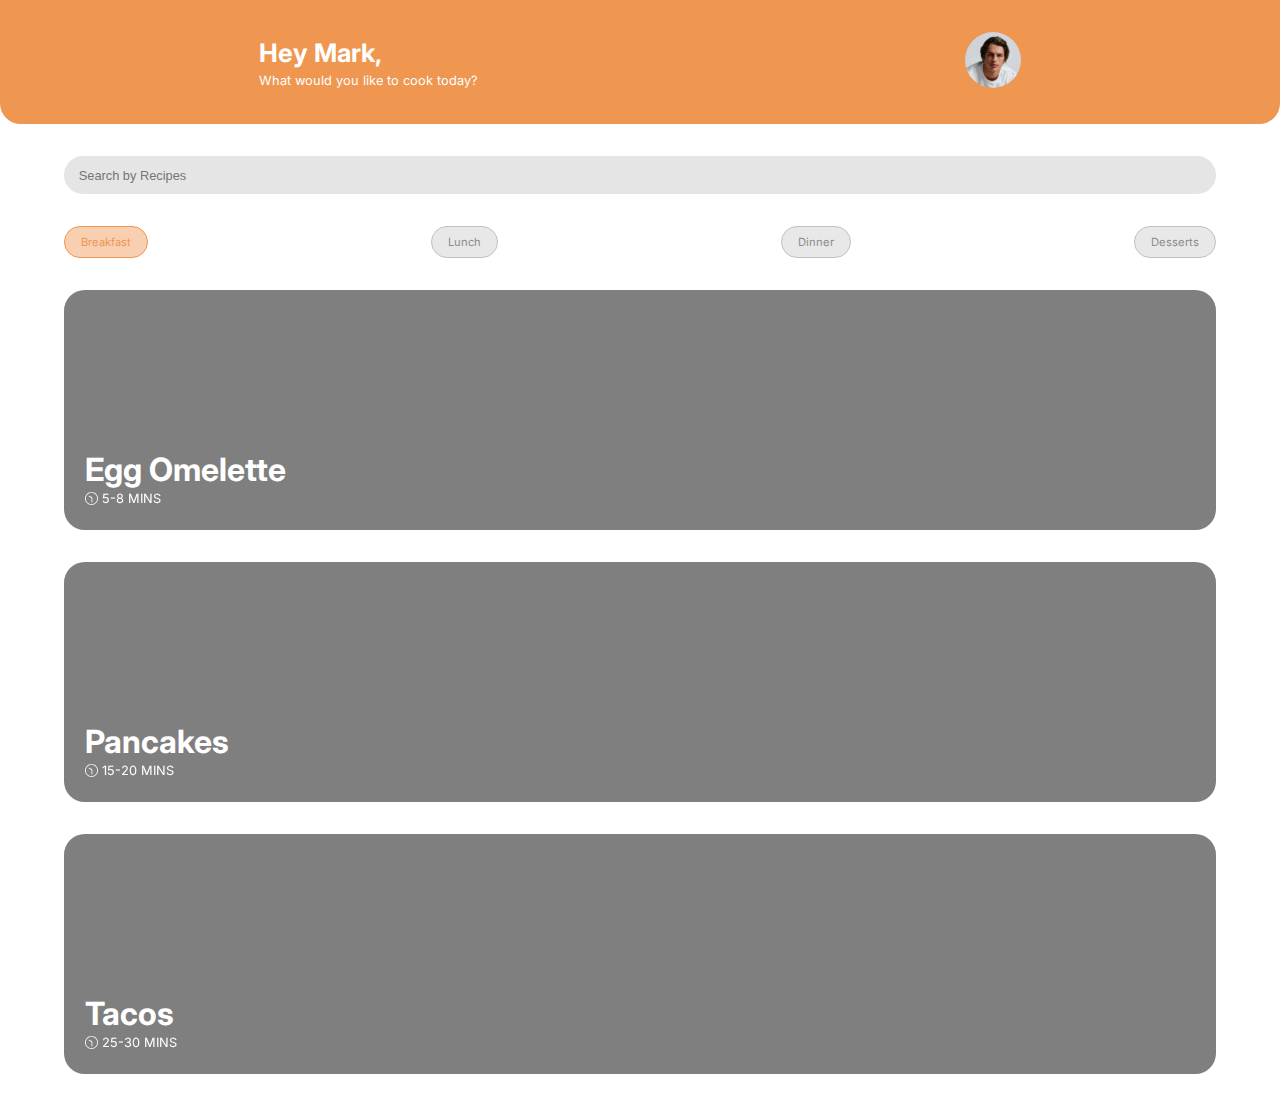
<file: main-page.html>
<!DOCTYPE html>
<html lang="en">
    <head>
        <meta charset="UTF-8">
        <meta name="viewport" content="width=device-width, initial-scale=1.0">
        <title>Main Page</title>
        <link rel="stylesheet" href="main-page.css">
        <link rel="icon" type="image/png" href="assets/logopng.png">
    </head>
    <body>
        <header>
            <div class="head">
                <div class="text">
                    <h1>Hey Mark,</h1>
                    <p>What would you like to cook today?</p>
                </div>
                <div class="image">
                    <img src="assets/Mask group.svg" alt="">
                </div>
            </div>
        </header>
        <main>
            <div class="searchbar">
                <input type="search" class="search" placeholder=" Search by Recipes ">
            </div>
            <div class="buttons">
                <a href="#" class="breakfast">Breakfast</a>
                <a href="#">Lunch</a>
                <a href="#">Dinner</a>
                <a href="#">Desserts</a>
            </div>
            <div class="recipes">
                <a class="anchor" href="omlette.html">
                    <div class="r1">
                        <h1>Egg Omelette</h1>
                        <div class="time">
                            <img src="assets/Clock.svg" alt="Omelette">
                            <p>5-8 MINS</p>
                        </div>
                    </a>
                </div>
                <a class="anchor" href="pancakes.html">
                    <div class="r1 r2">
                        <h1>Pancakes</h1>
                        <div class="time">
                            <img src="assets/Clock.svg" alt="Pancakes">
                            <p>15-20 MINS</p>
                        </div>
                    </a>
                </div>
                <a class="anchor" href="tacos.html">
                    <div class="r1 r3">
                        <h1>Tacos</h1>
                        <div class="time">
                            <img src="assets/Clock.svg" alt="Tacos">
                            <p>25-30 MINS</p>
                        </div>
                    </a>
                </div>
            </div>
        </div>
    </main>
</body>
</html>
</file>
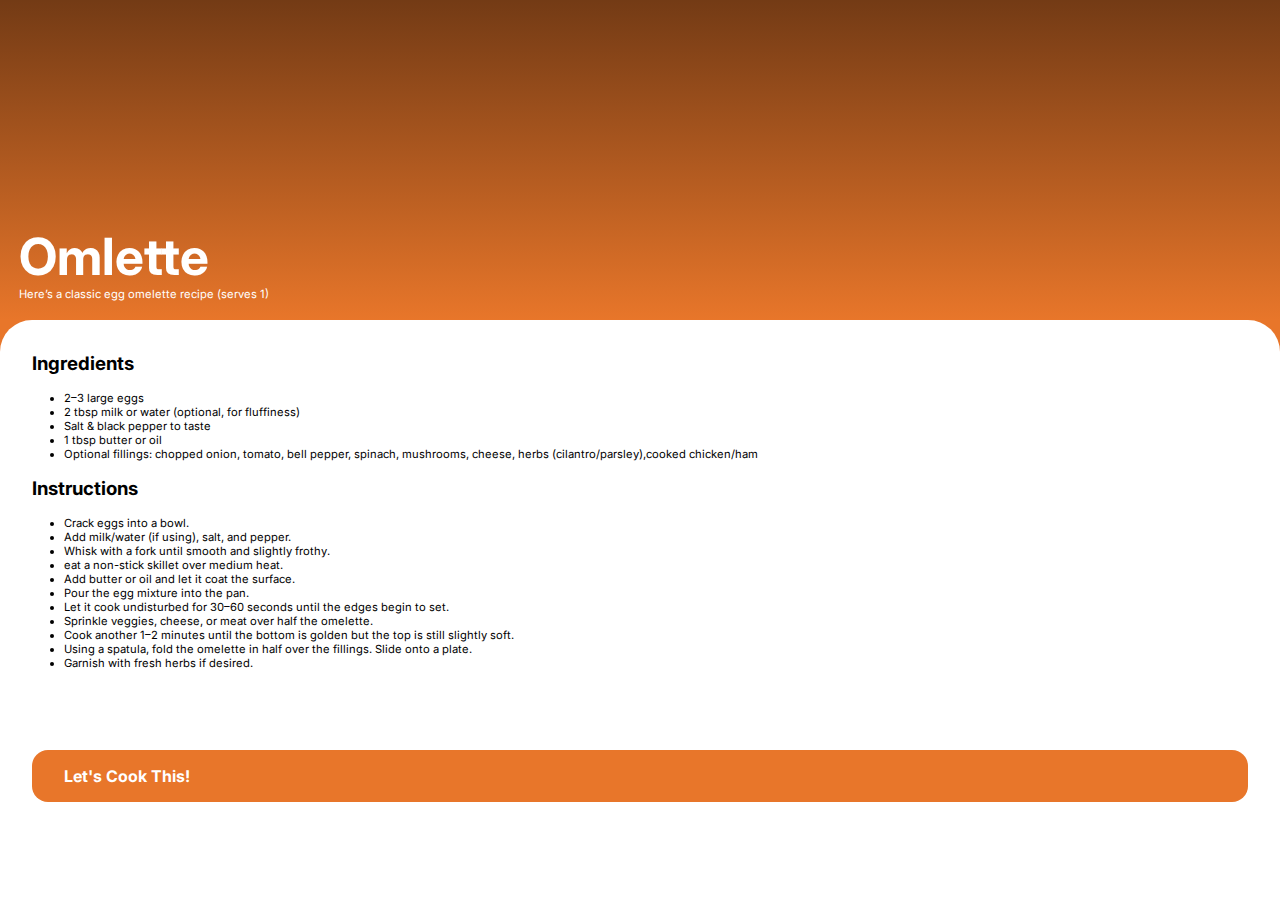
<file: omlette.html>
<!DOCTYPE html>
<html lang="en">

<head>
    <meta charset="UTF-8">
    <meta name="viewport" content="width=device-width, initial-scale=1.0">
    <title>Omlette</title>
    <link rel="stylesheet" href="omlette.css">
</head>

<body>
    <div class="wrap">
        <header>
            <div class="recipe-image">
                <h1>Omlette</h1>
                <p>Here’s a classic egg omelette recipe (serves 1)</p>
            </div>
        </header>
        <main>
            <h3>Ingredients</h3>
            <ul>
                <li>2–3 large eggs</li>
                <li>2 tbsp milk or water (optional, for fluffiness)</li>
                <li>Salt & black pepper to taste</li>
                <li>1 tbsp butter or oil</li>
                <li>Optional fillings: chopped onion, tomato, bell pepper, spinach, mushrooms, cheese, herbs (cilantro/parsley),cooked chicken/ham</li>
            </ul>
            <h3>Instructions</h3>
            <ul>
                <li>Crack eggs into a bowl.</li>
                <li>Add milk/water (if using), salt, and pepper.</li>
                <li>Whisk with a fork until smooth and slightly frothy.</li>
                <li>eat a non-stick skillet over medium heat.</li>
                <li>Add butter or oil and let it coat the surface.</li>
                <li>Pour the egg mixture into the pan.</li>
                <li>Let it cook undisturbed for 30–60 seconds until the edges begin to set.</li>
                <li>Sprinkle veggies, cheese, or meat over half the omelette.</li>
                <li>Cook another 1–2 minutes until the bottom is golden but the top is still slightly soft.</li>
                <li>Using a spatula, fold the omelette in half over the fillings. Slide onto a plate.</li>
                <li>Garnish with fresh herbs if desired.</li>
            </ul>
            <a href="#">Let's Cook This!</a>
        </main>
    </div>
</body>

</html>
</file>
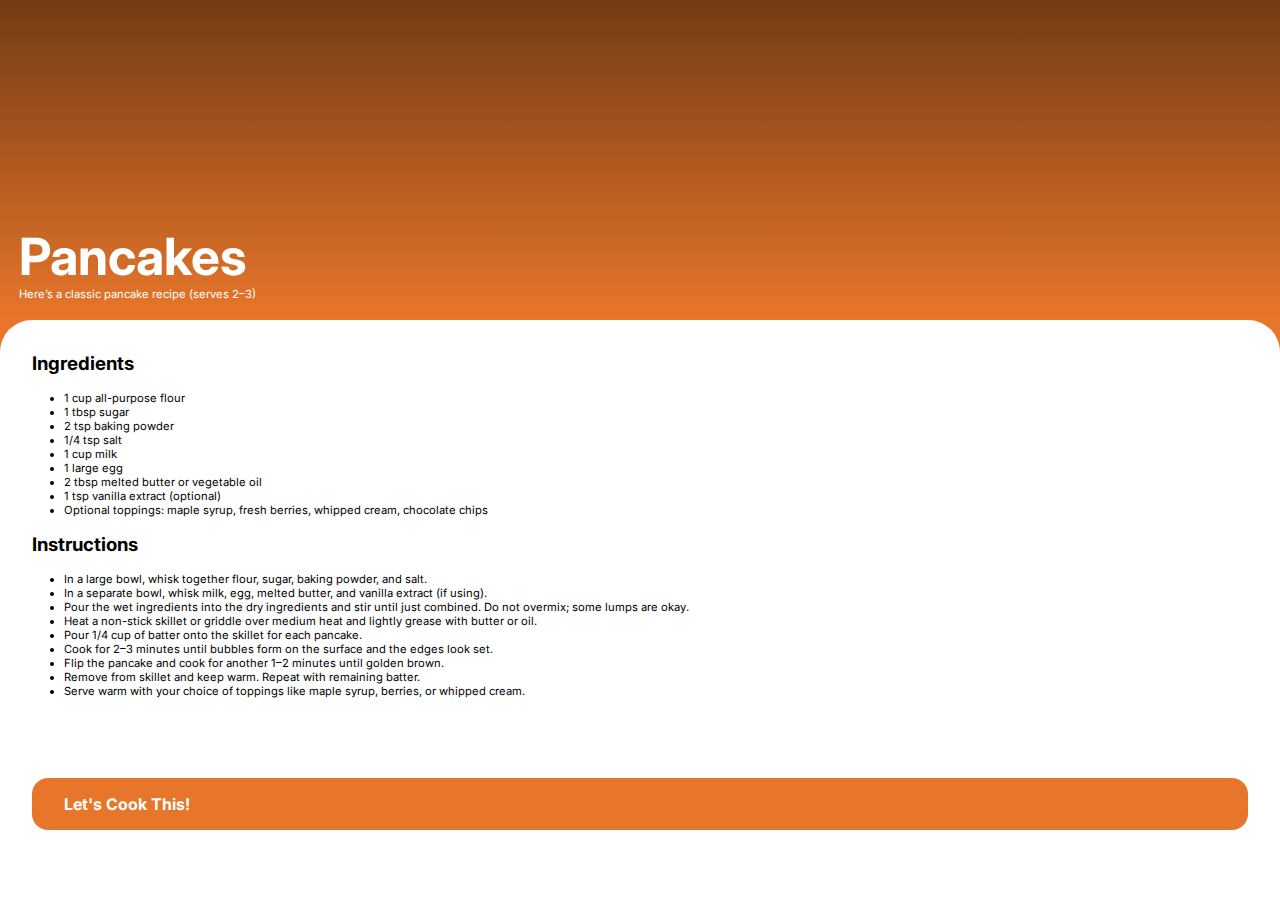
<file: pancakes.html>
<!DOCTYPE html>
<html lang="en">

<head>
    <meta charset="UTF-8">
    <meta name="viewport" content="width=device-width, initial-scale=1.0">
    <title>Pancakes</title>
    <link rel="stylesheet" href="pancakes.css">
    <link rel="icon" type="image/png" href="assets/logopng.png">
</head>

<body>
    <div class="wrap">
        <header>
            <div class="recipe-image">
                <h1>Pancakes</h1>
                <p>Here’s a classic pancake recipe (serves 2–3)</p>
            </div>
        </header>
        <main>
            <h3>Ingredients</h3>
            <ul>
                <li>1 cup all-purpose flour</li>
                <li>1 tbsp sugar</li>
                <li>2 tsp baking powder</li>
                <li>1/4 tsp salt</li>
                <li>1 cup milk</li>
                <li>1 large egg</li>
                <li>2 tbsp melted butter or vegetable oil</li>
                <li>1 tsp vanilla extract (optional)</li>
                <li>Optional toppings: maple syrup, fresh berries, whipped cream, chocolate chips</li>
            </ul>
            <h3>Instructions</h3>
            <ul>
                <li>In a large bowl, whisk together flour, sugar, baking powder, and salt.</li>
                <li>In a separate bowl, whisk milk, egg, melted butter, and vanilla extract (if using).</li>
                <li>Pour the wet ingredients into the dry ingredients and stir until just combined. Do not overmix; some lumps are okay.</li>
                <li>Heat a non-stick skillet or griddle over medium heat and lightly grease with butter or oil.</li>
                <li>Pour 1/4 cup of batter onto the skillet for each pancake.</li>
                <li>Cook for 2–3 minutes until bubbles form on the surface and the edges look set.</li>
                <li>Flip the pancake and cook for another 1–2 minutes until golden brown.</li>
                <li>Remove from skillet and keep warm. Repeat with remaining batter.</li>
                <li>Serve warm with your choice of toppings like maple syrup, berries, or whipped cream.</li>
            </ul>
            <a href="#">Let's Cook This!</a>
        </main>
    </div>
</body>

</html>
</file>
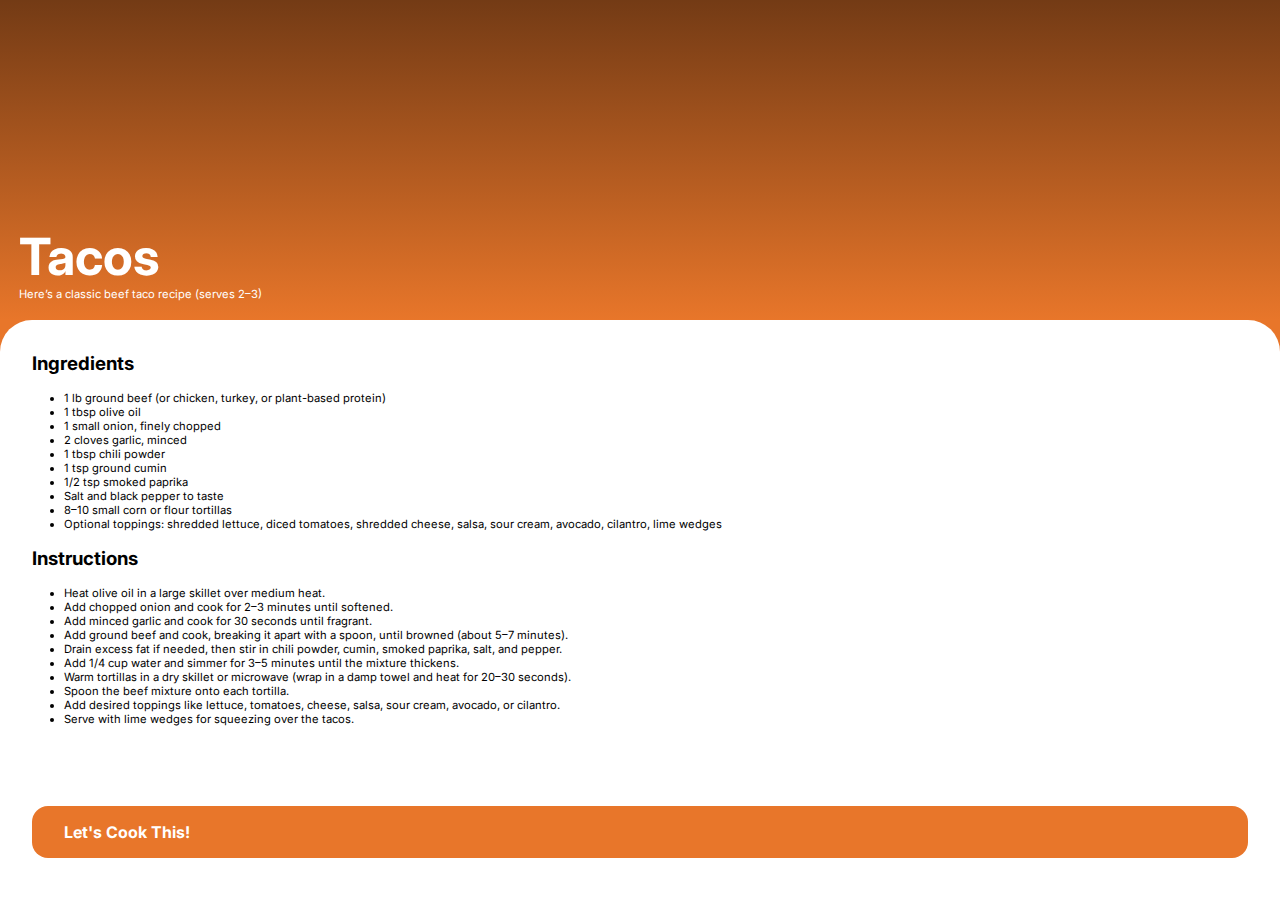
<file: tacos.html>
<!DOCTYPE html>
<html lang="en">

<head>
    <meta charset="UTF-8">
    <meta name="viewport" content="width=device-width, initial-scale=1.0">
    <title>Tacos</title>
    <link rel="stylesheet" href="tacos.css">
    <link rel="icon" type="image/png" href="assets/logopng.png">
</head>

<body>
    <div class="wrap">
        <header>
            <div class="recipe-image">
                <h1>Tacos</h1>
                <p>Here’s a classic beef taco recipe (serves 2–3)</p>
            </div>
        </header>
        <main>
            <h3>Ingredients</h3>
            <ul>
                <li>1 lb ground beef (or chicken, turkey, or plant-based protein)</li>
                <li>1 tbsp olive oil</li>
                <li>1 small onion, finely chopped</li>
                <li>2 cloves garlic, minced</li>
                <li>1 tbsp chili powder</li>
                <li>1 tsp ground cumin</li>
                <li>1/2 tsp smoked paprika</li>
                <li>Salt and black pepper to taste</li>
                <li>8–10 small corn or flour tortillas</li>
                <li>Optional toppings: shredded lettuce, diced tomatoes, shredded cheese, salsa, sour cream, avocado, cilantro, lime wedges</li>
            </ul>
            <h3>Instructions</h3>
            <ul>
                <li>Heat olive oil in a large skillet over medium heat.</li>
                <li>Add chopped onion and cook for 2–3 minutes until softened.</li>
                <li>Add minced garlic and cook for 30 seconds until fragrant.</li>
                <li>Add ground beef and cook, breaking it apart with a spoon, until browned (about 5–7 minutes).</li>
                <li>Drain excess fat if needed, then stir in chili powder, cumin, smoked paprika, salt, and pepper.</li>
                <li>Add 1/4 cup water and simmer for 3–5 minutes until the mixture thickens.</li>
                <li>Warm tortillas in a dry skillet or microwave (wrap in a damp towel and heat for 20–30 seconds).</li>
                <li>Spoon the beef mixture onto each tortilla.</li>
                <li>Add desired toppings like lettuce, tomatoes, cheese, salsa, sour cream, avocado, or cilantro.</li>
                <li>Serve with lime wedges for squeezing over the tacos.</li>
            </ul>
            <a href="#">Let's Cook This!</a>
        </main>
    </div>
</body>

</html>
</file>
<file: main-page.css>
@import url('https://fonts.googleapis.com/css2?family=Inter:ital,opsz,wght@0,14..32,100..900;1,14..32,100..900&display=swap');

*{
    margin: 0;
    padding: 0;
    box-sizing: border-box;
}

body {
    font-family:inter;
}

.head {
    color:white;
    background-color:#EF9651;
    display:flex;   
    justify-content:space-around;
    padding:2rem;
    gap:2rem;
    font-size:.8rem;
    border-bottom-left-radius: 1.3rem;
    border-bottom-right-radius: 1.3rem;
    h1,p {
        margin-block:.3rem;
    }
}

.search {
    padding:.7rem;
    display:block;
    margin:0 auto;
    width:90vw;
    margin-block:2rem;
    background-color:#E5E5E5;
    border:0;
    border-radius:10rem;
}

input.search::placeholder {
    font-size:.8rem;
}

.buttons {
    margin:0 auto;
    display:flex;
    justify-content:space-between;
    gap:1rem;
    max-width:90vw;

    a {
    background-color:#c1c1c15f;
    border:#c1c1c1 solid 1px;
    padding:.5rem;
    padding-inline:1rem;
    text-decoration:none;
    color:#8B8B8B;  
    font-size:.7rem;
    border-radius:10rem;
    }
}

.buttons .breakfast {
    background-color:#ef955172;
    color:#EF9651;
    border:#EF9651 solid 1px;   
}

.recipes {
    .r1 {
        /* background:url('https://images.unsplash.com/photo-1510693206972-df098062cb71?q=80&w=998&auto=format&fit=crop&ixlib=rb-4.1.0&ixid=M3wxMjA3fDB8MHxwaG90by1wYWdlfHx8fGVufDB8fHx8fA%3D%3D'); */
        background:linear-gradient(rgba(0,0,0,0.5), rgba(0,0,0,0.5)), url("https://images.unsplash.com/photo-1510693206972-df098062cb71?q=80&w=998&auto=format&fit=crop&ixlib=rb-4.1.0&ixid=M3wxMjA3fDB8MHxwaG90by1wYWdlfHx8fGVufDB8fHx8fA%3D%3D") center/cover no-repeat;
        background-repeat: no-repeat;
        background-size:100%;
        background-position:center;
        height:15rem;
        width:90vw;
        margin:2rem auto;
        display:flex;
        flex-direction:column;
        justify-content:flex-end;
        align-items:flex-start;
        border-radius:1.3rem;
        padding:1.3rem;
        color:white;
        gap:.4rem;
        .anchor {
            text-decoration: none;
            color: white;
            /* visibility: hidden; */
        }
        img {
            width:.8rem;
        }
        p {
            font-size:.8rem;
        }
        .time {
            display:inline-flex;
            align-items:center;
            gap:.3rem;
            filter:brightness(100%) !important;
        }
    }

    .r2 {
        background:linear-gradient(rgba(0,0,0,0.5), rgba(0,0,0,0.5)), url("https://images.unsplash.com/photo-1567620905732-2d1ec7ab7445?q=80&w=1980&auto=format&fit=crop&ixlib=rb-4.1.0&ixid=M3wxMjA3fDB8MHxwaG90by1wYWdlfHx8fGVufDB8fHx8fA%3D%3D") center/cover no-repeat;
    }

    .r3 {
        background:linear-gradient(rgba(0,0,0,0.5), rgba(0,0,0,0.5)), url("https://images.unsplash.com/photo-1565299585323-38d6b0865b47?q=80&w=780&auto=format&fit=crop&ixlib=rb-4.1.0&ixid=M3wxMjA3fDB8MHxwaG90by1wYWdlfHx8fGVufDB8fHx8fA%3D%3D") center/cover no-repeat;
    }
}
</file>
<file: omlette.css>
@import url('https://fonts.googleapis.com/css2?family=Inter:ital,opsz,wght@0,14..32,100..900;1,14..32,100..900&display=swap');

*{
    margin: 0;
    padding: 0;
    box-sizing: border-box;
}

body {
    font-family:inter;
}

.wrap {
    background-color:#E8762A;
}

header {
    .recipe-image {
        display:flex;
        flex-direction:column;
        justify-content:flex-end;
        align-items:flex-start;
        height:20rem;
        background:linear-gradient(rgba(0,0,0,0.5), #E8762A), url("https://images.unsplash.com/photo-1510693206972-df098062cb71?q=80&w=998&auto=format&fit=crop&ixlib=rb-4.1.0&ixid=M3wxMjA3fDB8MHxwaG90by1wYWdlfHx8fGVufDB8fHx8fA%3D%3D") center/cover no-repeat;
        padding:1.2rem;
        color:white;
        h1 {
            font-size:3.2rem;
        }
        p {
            font-size:.7rem;
        }
    }
}

main {
    background-color:white;
    border-top-left-radius:2rem;
    border-top-right-radius:2rem;
    padding:2rem;

    ul {
        font-size:.7rem;
        padding-left:2rem;
        margin-block:1rem;
    }
    
    a {
        margin-top:5rem;
        padding-inline:2rem;
        padding-block:1rem;
        background-color:#E8762A;
        text-decoration:none;
        color:white;
        border-radius:1rem;
        display:block;
        font-weight:700;
    }
    
}
</file>
<file: pancakes.css>
@import url('https://fonts.googleapis.com/css2?family=Inter:ital,opsz,wght@0,14..32,100..900;1,14..32,100..900&display=swap');

* {
    margin: 0;
    padding: 0;
    box-sizing: border-box;
}

body {
    font-family: Inter, sans-serif;
}

.wrap {
    background-color: #E8762A;
}

header {
    .recipe-image {
        display: flex;
        flex-direction: column;
        justify-content: flex-end;
        align-items: flex-start;
        height: 20rem;
        background: linear-gradient(rgba(0,0,0,0.5), #E8762A), url("https://images.unsplash.com/photo-1567620905732-2d1ec7ab7445?q=80&w=1980&auto=format&fit=crop&ixlib=rb-4.1.0&ixid=M3wxMjA3fDB8MHxwaG90by1wYWdlfHx8fGVufDB8fHx8fA%3D%3D") center/cover no-repeat;
        padding: 1.2rem;
        color: white;
        h1 {
            font-size: 3.2rem;
        }
        p {
            font-size: .7rem;
        }
    }
}

main {
    background-color: white;
    border-top-left-radius: 2rem;
    border-top-right-radius: 2rem;
    padding: 2rem;

    ul {
        font-size: .7rem;
        padding-left: 2rem;
        margin-block: 1rem;
    }
    
    a {
        margin-top: 5rem;
        padding-inline: 2rem;
        padding-block: 1rem;
        background-color: #E8762A;
        text-decoration: none;
        color: white;
        border-radius: 1rem;
        display: block;
        font-weight: 700;
    }
}
</file>
<file: tacos.css>
@import url('https://fonts.googleapis.com/css2?family=Inter:ital,opsz,wght@0,14..32,100..900;1,14..32,100..900&display=swap');

* {
    margin: 0;
    padding: 0;
    box-sizing: border-box;
}

body {
    font-family: Inter, sans-serif;
}

.wrap {
    background-color: #E8762A;
}

header {
    .recipe-image {
        display: flex;
        flex-direction: column;
        justify-content: flex-end;
        align-items: flex-start;
        height: 20rem;
        background: linear-gradient(rgba(0,0,0,0.5), #E8762A), url("https://images.unsplash.com/photo-1551504734-5ee1c4a1479b?q=80&w=1000&auto=format&fit=crop&ixlib=rb-4.0.3") center/cover no-repeat;
        padding: 1.2rem;
        color: white;
        h1 {
            font-size: 3.2rem;
        }
        p {
            font-size: .7rem;
        }
    }
}

main {
    background-color: white;
    border-top-left-radius: 2rem;
    border-top-right-radius: 2rem;
    padding: 2rem;

    ul {
        font-size: .7rem;
        padding-left: 2rem;
        margin-block: 1rem;
    }
    
    a {
        margin-top: 5rem;
        padding-inline: 2rem;
        padding-block: 1rem;
        background-color: #E8762A;
        text-decoration: none;
        color: white;
        border-radius: 1rem;
        display: block;
        font-weight: 700;
    }
}
</file>
